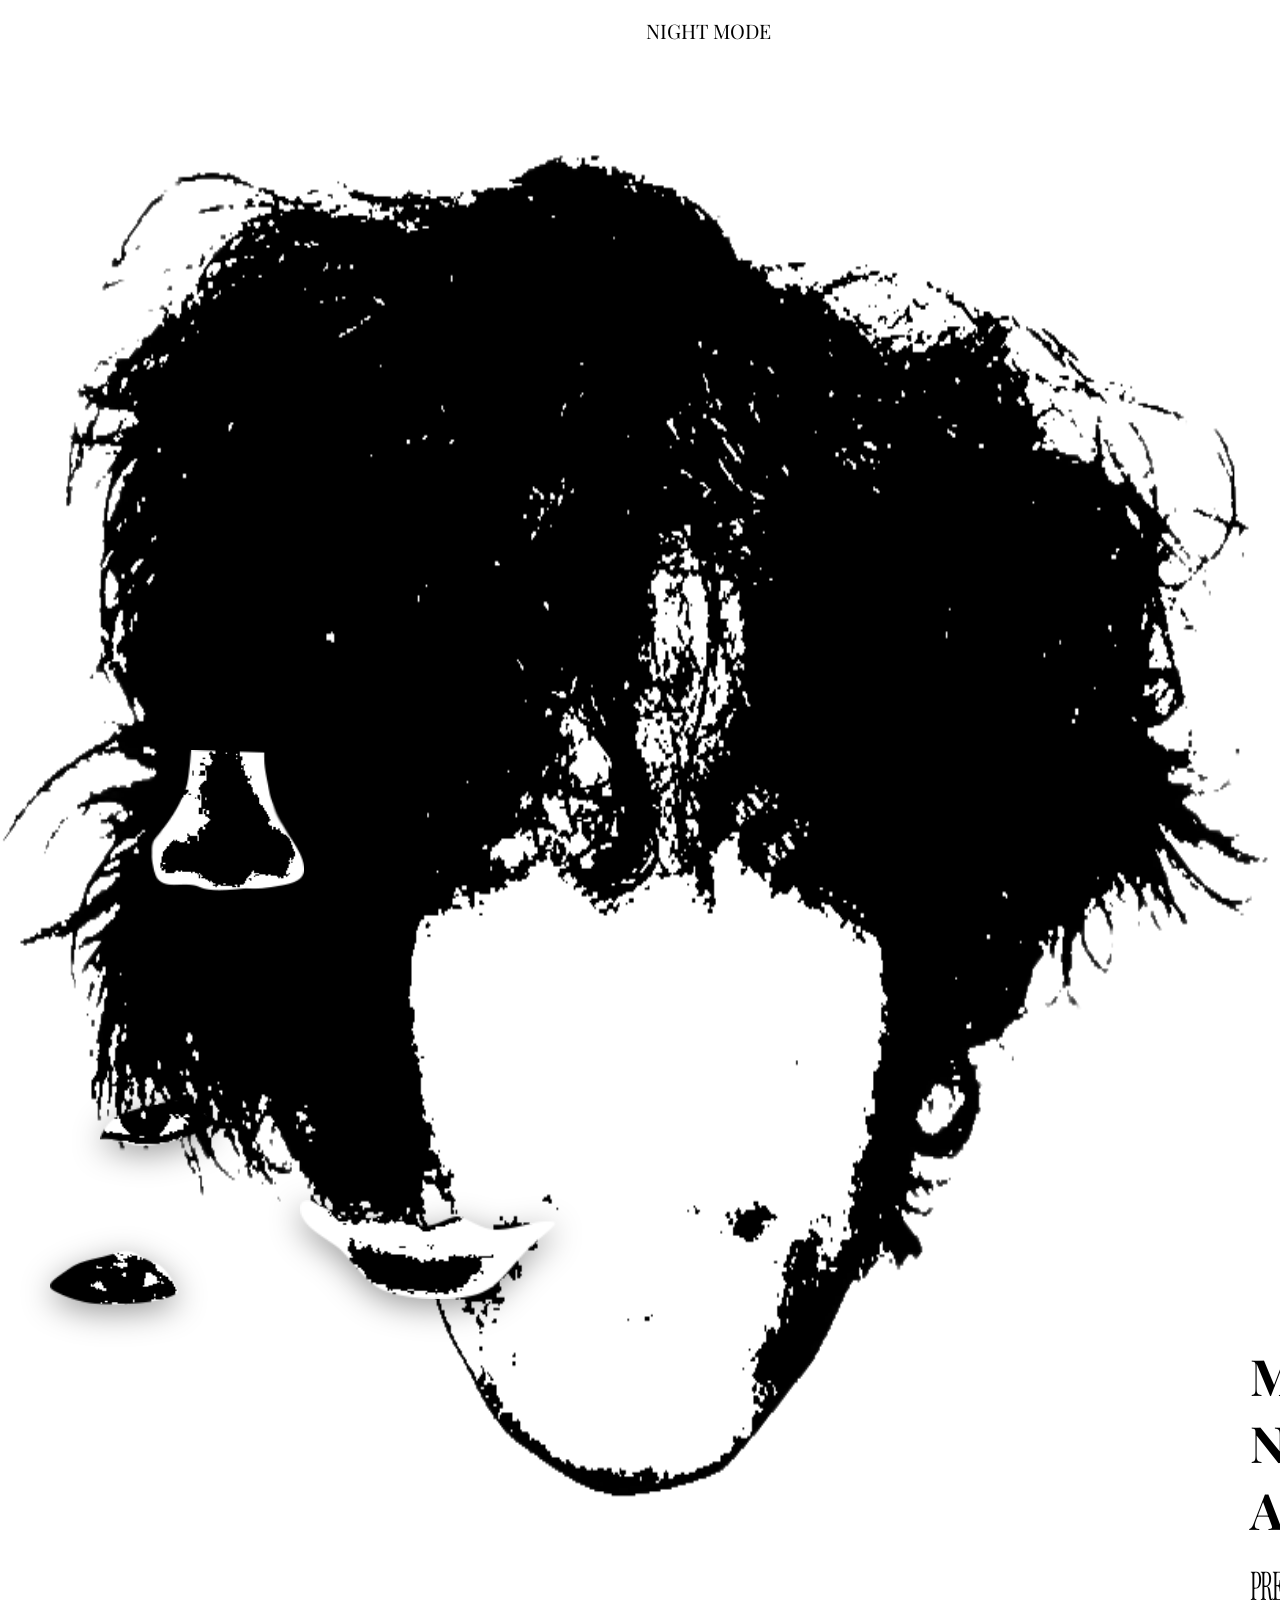
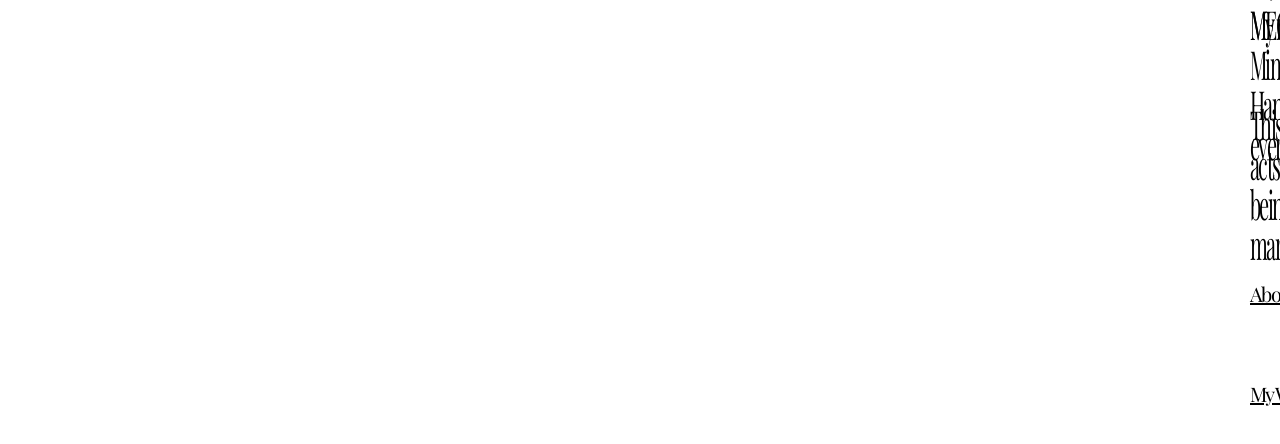
<file: index.html>
<!DOCTYPE html>
<html>

<head>
<meta charset="utf-8" />
<meta name="viewport" content="width=device-width, initial-scale=1"/>
<title>Meo Nhat's Archive</title>
<link rel="preconnect" href="https://fonts.googleapis.com">
<link rel="preconnect" href="https://fonts.gstatic.com" crossorigin>
<link href="https://fonts.googleapis.com/css2?family=Oswald:wght@200..700&family=Playfair+Display:ital,wght@0,400..900;1,400..900&family=Roboto:ital,wght@0,100..900;1,100..900&family=Rubik+Spray+Paint&family=Sekuya&display=swap" rel="stylesheet">
<link rel="stylesheet" href="cascading.css">
</head>

<body>

<button class="night">NIGHT MODE</button>

<section class="intro">
    <h1 class="title">Meo Nhat's Archive</h1>
    <p class="home">PREFERABLY CALLED MEO OR MEO NHAT</p>
    <p class="home">My name is Dang Nhat Minh, I represent Hanoi, Vietnam everywhere I go.</p>
    <p class="home">This is a website that acts as my portfolio being a designer and many more jobs</p>

    <a class="home-links page-switch" href="index2.html">About Me</a>
    <a class="home-links page-switch" href="index3.html">My Works</a>

</section>

    <img class="bgface" src="html/faceless.png" width="100%" height="1500px"/>

    <img class="drag-part" id="mouth-drag" src="html/mouth.png"width="20%" height="auto"/>

    <img class="drag-part" id="nose-drag" src="html/nose.png"width="12%" height="auto"/> 

    <img class="drag-part" id="right-eye-drag" src="html/right_eye.png"width="9%" height="auto"/>

    <img class="drag-part" id="left-eye-drag" src="html/left_eye.png"width="10%" height="auto"/>

</body>
<script src="javascript.js"></script>
</html>
</file>
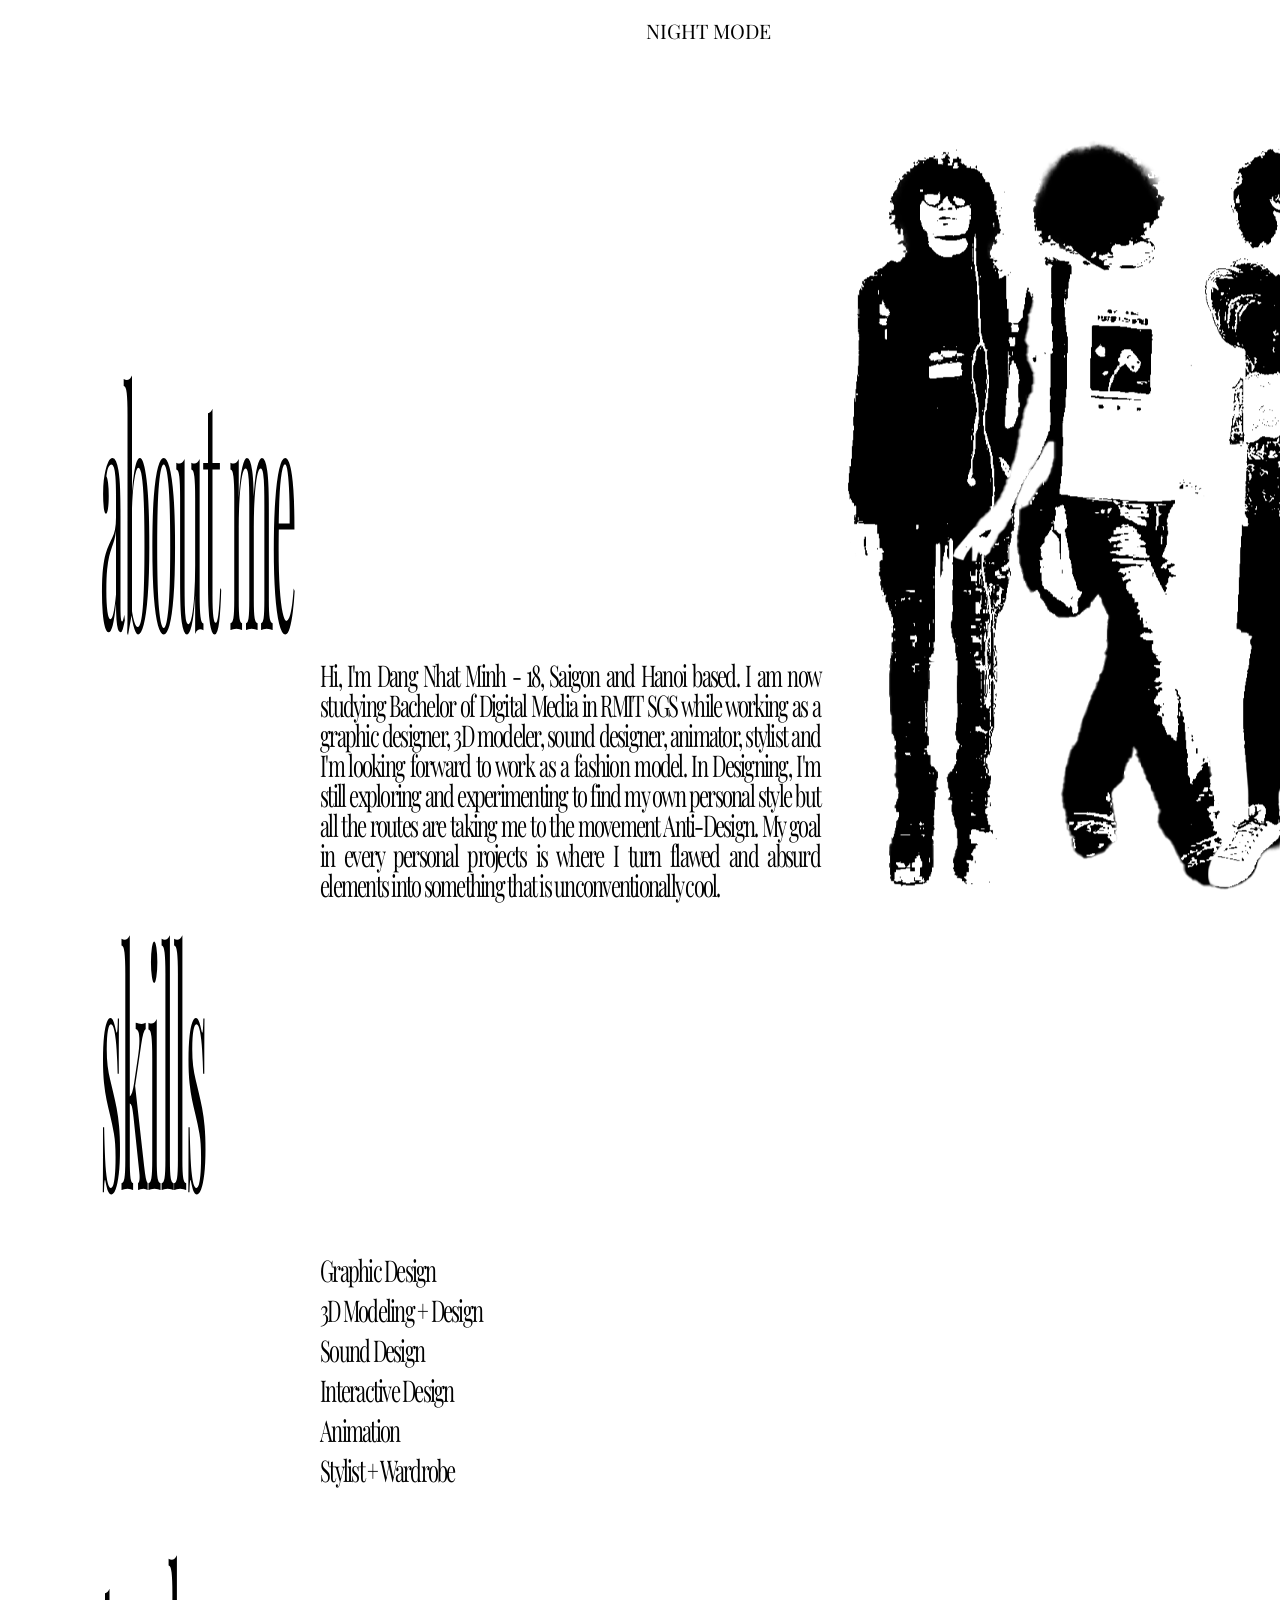
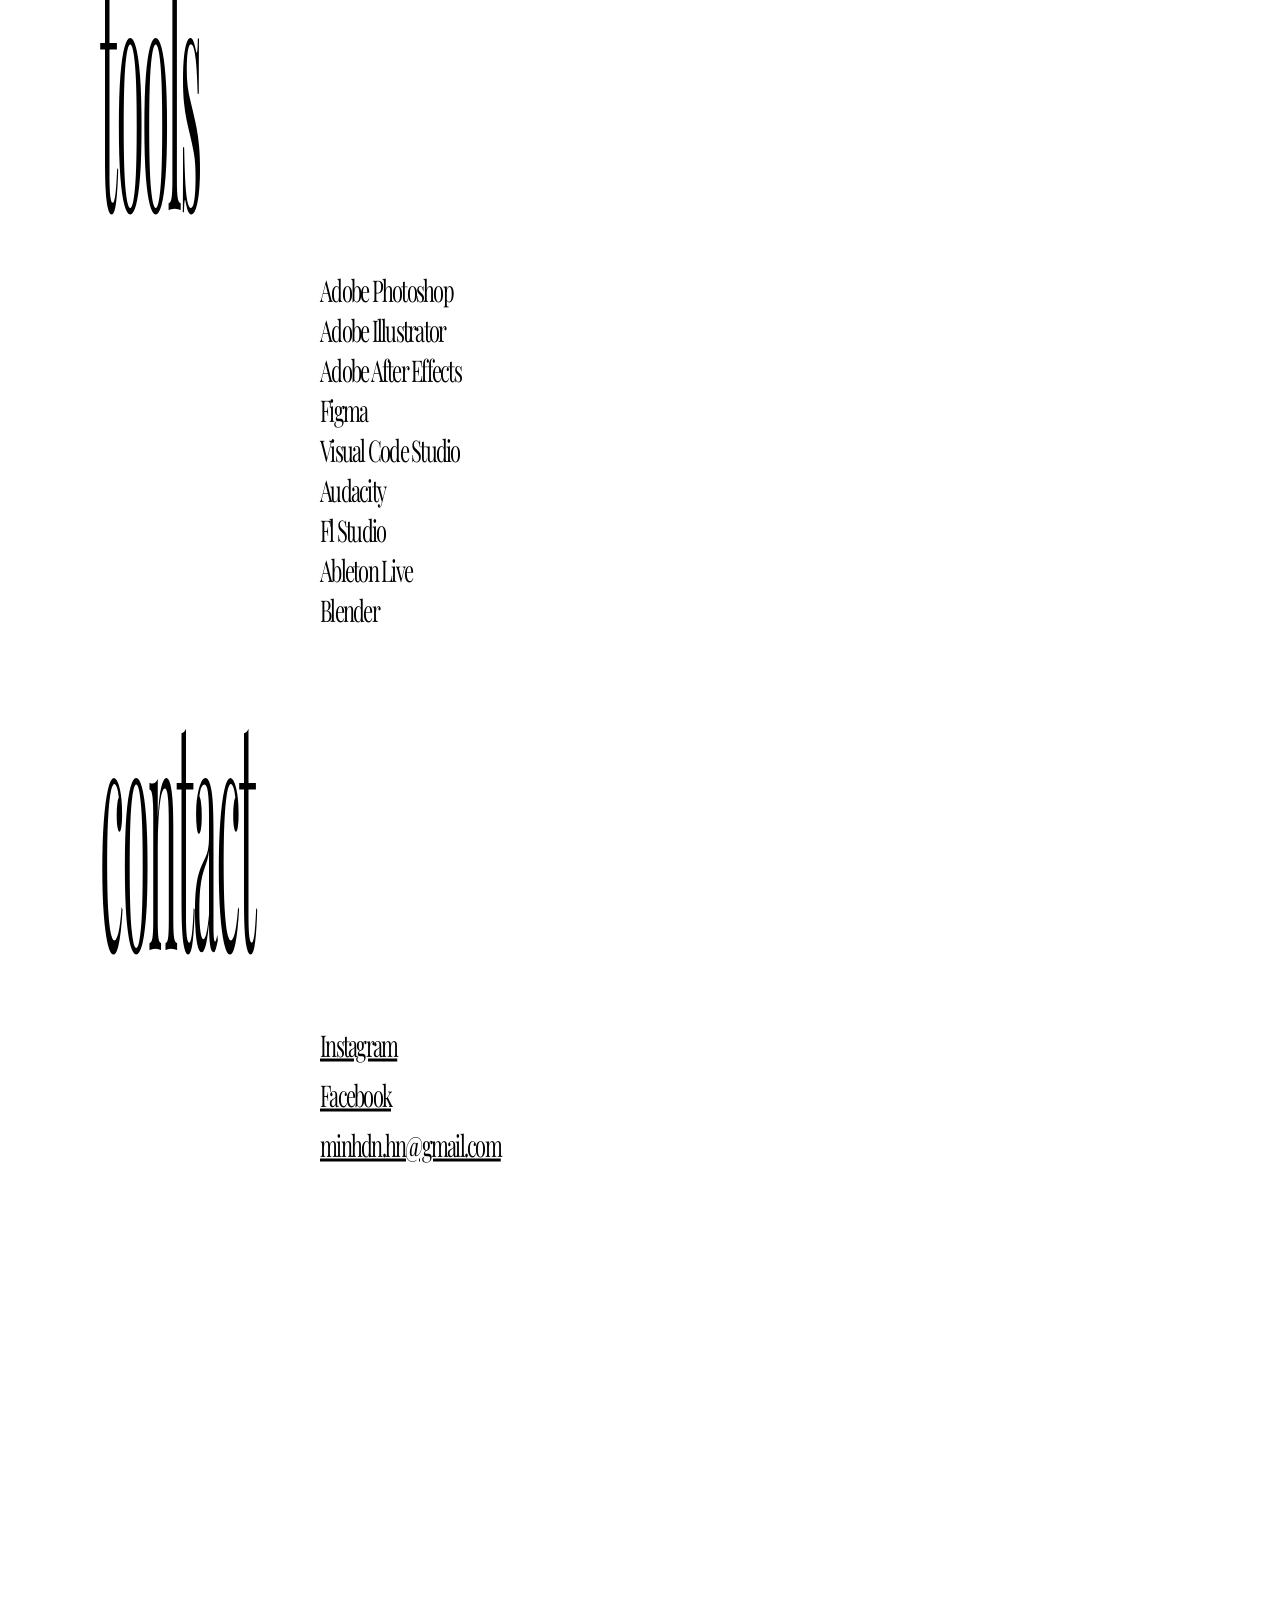
<file: index2.html>
<!DOCTYPE html>
<html>

<head>
<meta charset="utf-8" />
<meta name="viewport" content="width=device-width, initial-scale=1"/>
<title>Meo Nhat's Archive | About</title>
<link rel="preconnect" href="https://fonts.googleapis.com">
<link rel="preconnect" href="https://fonts.gstatic.com" crossorigin>
<link href="https://fonts.googleapis.com/css2?family=Oswald:wght@200..700&family=Playfair+Display:ital,wght@0,400..900;1,400..900&family=Roboto:ital,wght@0,100..900;1,100..900&family=Rubik+Spray+Paint&family=Sekuya&display=swap" rel="stylesheet">
<link rel="stylesheet" href="cascading.css">
</head>

<body>

<button class="night">NIGHT MODE</button>

    <section class="page-title">
    <p class="about">about me</p>
    <p class="description" id="description">
    Hi, I'm Dang Nhat Minh - 18, Saigon and Hanoi based. I am now studying Bachelor of Digital Media in RMIT SGS while working as a graphic designer, 3D modeler, sound designer, animator, stylist and I'm looking forward to work as a fashion model. In Designing, I'm still exploring and experimenting to find my own personal style but all the routes are taking me to the movement Anti-Design. My goal in every personal projects is where I turn flawed and absurd elements into something that is unconventionally cool.
    </p>

    <p class="about">skills</p>
    <p class="description" id="description">Graphic Design</p>
    <p class="description" id="description">3D Modeling + Design</p>
    <p class="description" id="description">Sound Design</p>
    <p class="description" id="description">Interactive Design</p>
    <p class="description" id="description">Animation</p>
    <p class="description" id="description">Stylist + Wardrobe</p>

    <p class="about">tools</p>
    <p class="description" id="description">Adobe Photoshop</p>
    <p class="description" id="description">Adobe Illustrator</p>
    <p class="description" id="description">Adobe After Effects</p>
    <p class="description" id="description">Figma</p>
    <p class="description" id="description">Visual Code Studio</p>
    <p class="description" id="description">Audacity</p>
    <p class="description" id="description">Fl Studio</p>
    <p class="description" id="description">Ableton Live</p>
    <p class="description" id="description">Blender</p>

    <p class="about">contact</p>
    <a class="contact-links page-switch" id="description" href="https://www.instagram.com/hystericcondom/" target="_blank">Instagram</a>
    <a class="contact-links page-switch" id="description" href="https://www.facebook.com/meo.nhat.124732/" target="_blank">Facebook</a>
    <a class="contact-links page-switch" id="description" href="mailto:minhdn.hn@gmail.com">minhdn.hn@gmail.com</a>
    </section>

    <img id="mn1" class="meonhats" src="html/1m.png" height="750px" width="auto"/>
    <img id="mn2" class="meonhats" src="html/2m.png" height="750px" width="auto"/>
    <img id="mn3" class="meonhats" src="html/3m.png" height="750px" width="auto"/>
    <img id="mn4" class="meonhats" src="html/4m.png" height="750px" width="auto"/>
    <img id="mn5" class="meonhats" src="html/5m.png" height="750px" width="auto"/>

    <section class="about-link">
    <a class="page-switch" href="index.html">Home</a>
    <a class="page-switch" href="index3.html">My Works</a>
    </section>
</body>
<script src="javascript.js"></script>
</html>
</file>
<file: cascading.css>
body {
  background-color:#ffffff;
}

h1 {
  color: rgb(0, 0, 0);
  font-family: "Playfair Display", serif;
  font-weight: 150%;
  font-size: 50px;

  transform-origin: bottom;
  transition: transform 0.3s ease;
}

h1:hover{
  transform: skewX(-20deg);
}

.home {
  color: rgb(0, 0, 0);
  font-family: "Playfair Display", serif;
  font-weight: 100%;
  font-size: 20px;
  line-height: 1;
  letter-spacing: -1.75px;
  transform:scaleY(2)
}


a{
  color: rgb(0, 0, 0);
  font-family: "Playfair Display", serif;
  font-weight: 90%;
  font-size: 20px;
  line-height: 5;
  letter-spacing: -1.75px;
  transform:scaleY(1.5)
  transform-origin: bottom;
  transition: transform 0.3s ease;
}

.page-switch:hover{
  transform:scaleY(1.5)
}

.home-links{
  display: flex;
  flex-direction: column;
  gap: 10px;

  align-items: flex-start;

  z-index: 1000;
}


.intro {
  position: absolute;
  top: 1300px;
  left: 1250px;

  z-index: 3;
}

.bgface {
  position: absolute;
  top: 0px;
  left: 0px;

  z-index: 2;
}

.drag-part {
  position: absolute;
  display: block;
  cursor: grab;
  -webkit-user-drag: none;
  user-select: none;
  filter: drop-shadow(0px 8px 16px rgba(0,0,0,0.4));
  transition: filter 0.2s;
  z-index: 4;
}

.drag-part:active {
  cursor: grabbing;
  filter: drop-shadow(0px 12px 24px rgba(0,0,0,0.6));
}

#mouth-drag {
  top: 1200px;
  left: 300px;
}

#nose-drag {
  top: 750px;
  left: 150px;
}

#right-eye-drag {
  top: 1100px;
  left: 100px;
}

#left-eye-drag {
  top: 1250px;
  left: 50px;
}

.page-title{
  position: absolute;
  top: 300px;
  left: 100px;
  line-height: 6;
}

.about{
  color: rgb(0, 0, 0);
  font-family: "Playfair Display", serif;
  font-weight: 70%;
  font-size: 50px;
  letter-spacing: -1.5px;
  transform:scaleY(6.5)
}

.work-about{
  color: rgb(0, 0, 0);
  font-family: "Playfair Display", serif;
  font-weight: 90%;
  font-size: 50px;
  letter-spacing: -1px;
  transform:scaleY(6)
}

.description{
  color: rgb(0, 0, 0);
  font-family: "Playfair Display", serif;
  font-weight: 100;
  font-size: 20px;
  max-width: 500px;
  line-height: 1;
  letter-spacing: -1.75px; 
  transform:scaleY(1.5)
}

.work-description{
  color: rgb(0, 0, 0);
  font-family: "Playfair Display", serif;
  font-weight: 100;
  font-size: 20px;
  max-width: 500px;
  line-height: 1;
  letter-spacing: -2px; 
  transform:scaleY(1)
}

.contact-links{
  display: block;
  position: relative;
  z-index: 10;
  
  color: rgb(0, 0, 0);
  font-family: "Playfair Display", serif;
  font-weight: 100;
  font-size: 20px;
  max-width: 500px;
  line-height: 2.5;
  letter-spacing: -1.75px; 
  transform:scaleY(1.5)
}

#description {
  text-align: justify;
  margin-left: 220px;
}

#mn1 {
  position: fixed;

  left: 800px;
}

#mn2 {
  position: fixed;

  left: 950px;
}

#mn3 {
  position: fixed;

  left: 1160px;
}

#mn4 {
  position: fixed;

  left: 1300px;
}

#mn5 {
  position: fixed;

  left: 1470px;
}

.meonhats {
  position: fixed;
  bottom: 0px;
  padding: 10px 0;
  z-index: 100;

  transform-origin: bottom;

  transition: transform 0.2s ease-in-out;
}

.meonhats:hover {
  transform: scaleY(1.2);
}

.about-link{
  display: flex;
  flex-direction: column;
  gap: 10px;

  align-items: flex-start;

  z-index: 1000;

  text-align: right;

  position: fixed;
  top: 5px;
  padding: 10px 0;
  
  left: 1800px;
}

.dmt{
  position: absolute;

  display: flex;
  flex-direction: column;

  top: 400px;
  left: 100px;

  line-height: 0;
  gap: 60px;
}

.diamondtears{
  display: flex;
  position:absolute;
  top:350px;
  left:700px;
  gap:120px;
  flex-wrap: wrap;
}

.diamondtearspic{
  transition: transform 0.4s ease;
}

.diamondtearspic:hover{
  transform: scale(1.25);
}

.insta{
  transition: transform 0.5s ease;
}

.insta:hover{
  transform: scale(1.5);
  filter: drop-shadow(0px 12px 24px rgba(0,0,0,0.6));
  z-index: 10;
}

.kkb{
  position: absolute;

  display: flex;
  flex-direction: column;

  top: 1150px;
  left: 100px;

  line-height: 0;
  gap: 60px;
}

.kokebun{
  display: flex;
  position:absolute;
  top:1100px;
  left:700px;
  gap:120px;
  flex-wrap: wrap;
}

.dnlc{
  position: absolute;

  display: flex;
  flex-direction: column;

  top: 1900px;
  left: 100px;

  line-height: 0;
  gap: 60px;
}

.lacanh{
  display: flex;
  position:absolute;
  top:1850px;
  left:700px;
  gap:120px;
  flex-wrap: wrap;
}

.jis{
  position: absolute;

  display: flex;
  flex-direction: column;

  top: 2650px;
  left: 100px;

  line-height: 0;
  gap: 60px;
}

.clb{
  display: flex;
  position:absolute;
  top:2600px;
  left:700px;
  gap:20px;
  flex-wrap: wrap;
}

.night{
  position: fixed;
  top: 16px;
  left:50%;
  color: rgb(0, 0, 0);
  background-color: #ffffff;
  border: none;
  font-family: "Playfair Display", serif;
  font-weight: 100;
  font-size: 20px;
  z-index: 999999;
  transform-origin: center;
  transition: transform 0.3s ease;
}

.night:hover{
  transform: scale(1.1);
}

html.inverted {
  filter: invert(1) hue-rotate(180deg);
  background-color: #ffffff; 
}

html.inverted .diamondtearspic,
html.inverted .insta {
filter: invert(1) hue-rotate(180deg);
}
</file>
